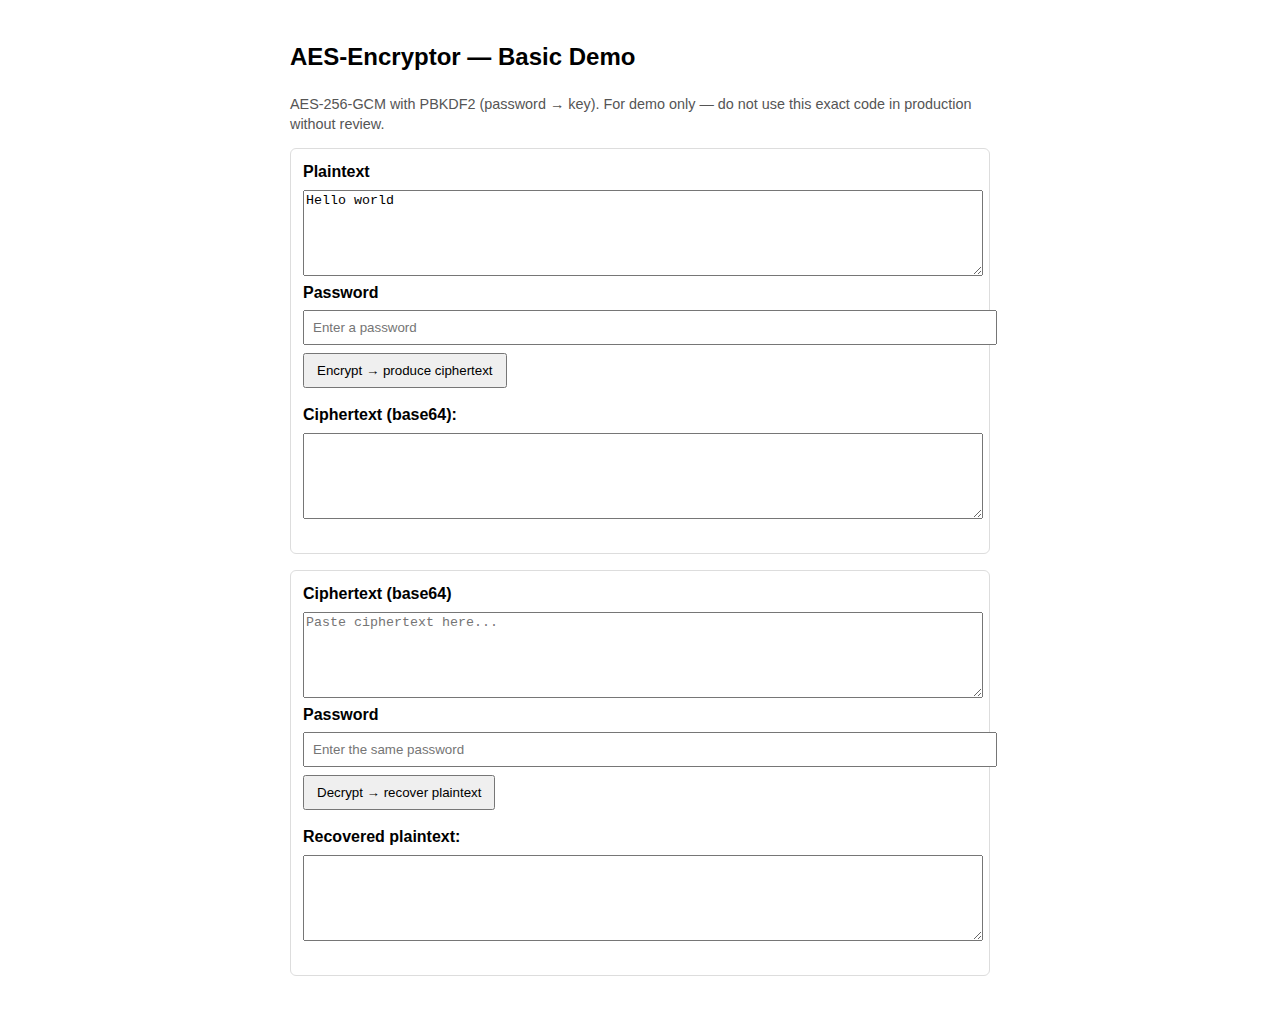
<file: docs/index.html>
<!doctype html>
<html>
<head>
  <meta charset="utf-8" />
  <title>AES-Encryptor — Demo</title>
  <style>
    body { font-family: Arial, sans-serif; max-width:700px; margin:40px auto; line-height:1.4; }
    textarea { width:100%; height:80px; }
    input[type="password"], input[type="text"] { width:100%; padding:8px; }
    button { padding:8px 12px; margin-top:8px; }
    .box { border:1px solid #ddd; padding:12px; margin-bottom:16px; border-radius:6px; }
    label { font-weight:600; display:block; margin-bottom:6px; }
    .small { font-size:0.9em; color:#555; }
  </style>
</head>
<body>
  <h2>AES-Encryptor — Basic Demo</h2>
  <p class="small">AES-256-GCM with PBKDF2 (password → key). For demo only — do not use this exact code in production without review.</p>

  <div class="box">
    <label>Plaintext</label>
    <textarea id="plaintext" placeholder="Type text to encrypt...">Hello world</textarea>

    <label>Password</label>
    <input id="password" type="password" placeholder="Enter a password">

    <button onclick="doEncrypt()">Encrypt → produce ciphertext</button>
    <p><label>Ciphertext (base64):</label><textarea id="ciphertext"></textarea></p>
  </div>

  <div class="box">
    <label>Ciphertext (base64)</label>
    <textarea id="ciphertext_in" placeholder="Paste ciphertext here..."></textarea>

    <label>Password</label>
    <input id="password_in" type="password" placeholder="Enter the same password">

    <button onclick="doDecrypt()">Decrypt → recover plaintext</button>
    <p><label>Recovered plaintext:</label><textarea id="recovered"></textarea></p>
  </div>

  <script>
    function togglePassword(id, btn) {
  const input = document.getElementById(id);
  if (input.type === "password") {
    input.type = "text";
    btn.textContent = "🙈"; // change icon to hide mode
  } else {
    input.type = "password";
    btn.textContent = "👁️"; // change icon back
  }
}

  async function doEncrypt() {
  const plaintext = document.getElementById('plaintext').value;
  const password = document.getElementById('password').value;
  if (!password) { alert("Enter a password"); return; }

  // use baseURL so we call your Render backend (not relative origin)
  const resp = await fetch(baseURL + '/api/encrypt', {
    method: 'POST',
    headers: {'Content-Type': 'application/json'},
    body: JSON.stringify({ plaintext, password })
  });
  if (!resp.ok) {
    alert('Encryption failed: ' + (await resp.text()));
    return;
  }
  const data = await resp.json();
  const ciphertext_b64 = data.ciphertext_b64;

  // update UI
  document.getElementById('ciphertext').value = ciphertext_b64;
  document.getElementById('ciphertext_in').value = ciphertext_b64; // helpful copy

  // debug log so we can see in Console the save step
  console.log("Encrypt succeeded — ciphertext length:", ciphertext_b64.length);

  // --- auto-save to DB (only ciphertext, no password) ---
  const filename = document.getElementById('filenameInput')?.value || null;
  const note = document.getElementById('noteInput')?.value || "auto-saved";

  const autoSaveEnabled = (document.getElementById('autoSaveToggle')?.checked ?? true);

  if (autoSaveEnabled) {
    console.log("Calling saveCiphertext...");
    saveCiphertext(ciphertext_b64, filename, note).then(res => {
      if (res) {
        console.log("Saved record id:", res.id);
      } else {
        console.log("Save returned null or failed.");
      }
    });
  } else {
    console.log("Auto-save disabled by user.");
  }
}


    async function doDecrypt() {
      const ciphertext_b64 = document.getElementById('ciphertext_in').value;
      const password = document.getElementById('password_in').value;
      if (!ciphertext_b64 || !password) { alert("Provide ciphertext and password"); return; }

      const resp = await fetch('/api/decrypt', {
        method: 'POST',
        headers: {'Content-Type': 'application/json'},
        body: JSON.stringify({ ciphertext_b64, password })
      });
      if (!resp.ok) {
        const j = await resp.json().catch(()=>null);
        alert('Decryption failed: ' + (j?.detail || await resp.text()));
        return;
      }
      const data = await resp.json();
      document.getElementById('recovered').value = data.plaintext;
    }
  </script>
</body>
</html>
</file>
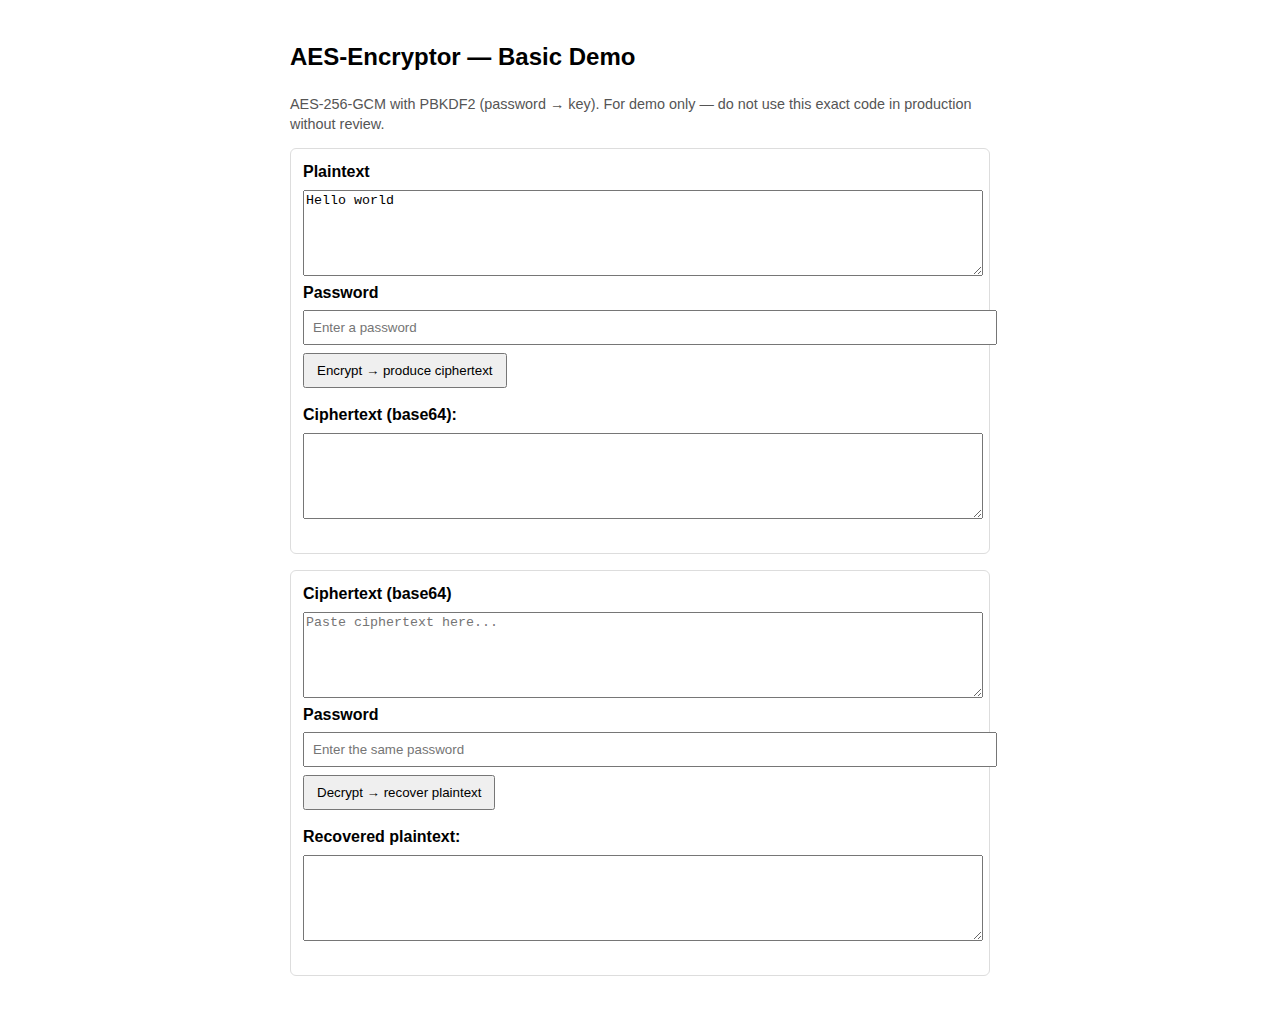
<file: static/index.html>
<!doctype html>
<html>
<head>
  <meta charset="utf-8" />
  <title>AES-Encryptor — Demo</title>
  <link rel="stylesheet" href="/static/style.css">
</head>
<body>
  <h2>AES-Encryptor — Basic Demo</h2>
  <p class="small">AES-256-GCM with PBKDF2 (password → key). For demo only — do not use this exact code in production without review.</p>

  <div class="box">
    <label>Plaintext</label>
    <textarea id="plaintext" placeholder="Type text to encrypt...">Hello world</textarea>

    <label>Password</label>
    <input id="password" type="password" placeholder="Enter a password">

    <button onclick="doEncrypt()">Encrypt → produce ciphertext</button>
    <p><label>Ciphertext (base64):</label><textarea id="ciphertext"></textarea></p>
  </div>

  <div class="box">
    <label>Ciphertext (base64)</label>
    <textarea id="ciphertext_in" placeholder="Paste ciphertext here..."></textarea>

    <label>Password</label>
    <input id="password_in" type="password" placeholder="Enter the same password">

    <button onclick="doDecrypt()">Decrypt → recover plaintext</button>
    <p><label>Recovered plaintext:</label><textarea id="recovered"></textarea></p>
  </div>

  <script src="/static/js.js"></script>
</body>
</html>
</file>
<file: static/style.css>
body { font-family: Arial, sans-serif; max-width:700px; margin:40px auto; line-height:1.4; }
    textarea { width:100%; height:80px; }
    input[type="password"], input[type="text"] { width:100%; padding:8px; }
    button { padding:8px 12px; margin-top:8px; }
    .box { border:1px solid #ddd; padding:12px; margin-bottom:16px; border-radius:6px; }
    label { font-weight:600; display:block; margin-bottom:6px; }
    .small { font-size:0.9em; color:#555; }
</file>
